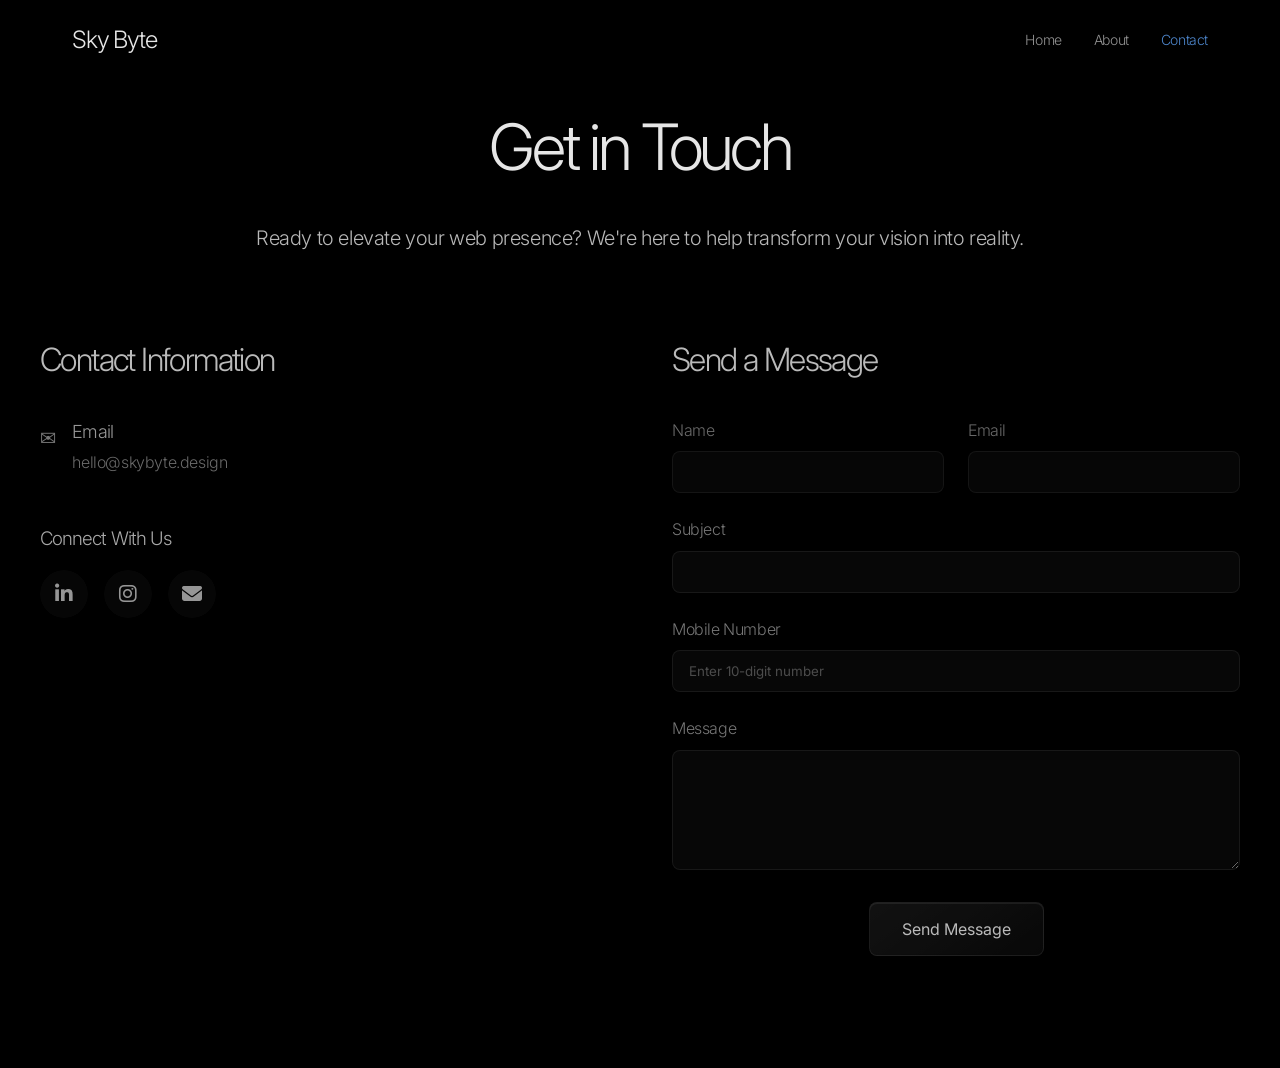
<file: contact.html>
<!DOCTYPE html>
<html lang="en">
<head>
  <meta charset="UTF-8">
  <meta name="viewport" content="width=device-width, initial-scale=1.0">
  <title>Contact - Sky Byte | Web Design Services</title>
  <link rel="icon" type="image/png" href="https://drive.google.com/thumbnail?id=13-734SWRH0iiNZvEfWaV1Eu7F6F0LCob&sz=s800">
  <meta name="description" content="Get in touch with Sky Byte for your web design needs">
  <link rel="preconnect" href="https://fonts.googleapis.com">
  <link rel="preconnect" href="https://fonts.gstatic.com" crossorigin>
  <link rel="stylesheet" href="https://cdnjs.cloudflare.com/ajax/libs/font-awesome/6.5.2/css/all.min.css">
  <link href="https://fonts.googleapis.com/css2?family=Inter:wght@300;400;500;600&display=swap" rel="stylesheet">
  <link rel="stylesheet" href="css/style.css">
</head>
<body>
  <!-- Navigation -->
  <header class="nav-header" id="navHeader">
      <div class="container">
          <nav class="nav-container">
              <a href="index.html" class="logo">Sky Byte</a>
              
              <div class="nav-links">
                  <a href="index.html" class="nav-link">Home</a>
                  <a href="about.html" class="nav-link">About</a>
                 
                  <a href="contact.html" class="nav-link active">Contact</a>
                  
              </div>

              <button class="mobile-menu-btn" id="mobileMenuBtn" aria-label="Toggle menu">
                  <span class="hamburger-line"></span>
                  <span class="hamburger-line"></span>
                  <span class="hamburger-line"></span>
              </button>
          </nav>
      </div>

      <div class="mobile-menu" id="mobileMenu">
          <div class="mobile-menu-content">
              <a href="index.html" class="mobile-nav-link">Home</a>
              <a href="about.html" class="mobile-nav-link">About</a>
              
              <a href="contact.html" class="mobile-nav-link">Contact</a>
              <button class="btn btn-primary mobile-btn">Get Started</button>
          </div>
      </div>
  </header>

  <main>
      <div class="container page-container">
          <section class="page-header">
              <h1 class="page-title">Get in Touch</h1>
              <p class="page-subtitle">
                  Ready to elevate your web presence? We're here to help transform your vision into reality.
              </p>
          </section>

          <section class="contact-form-section">
              <div class="contact-form-grid">
                  <div class="contact-info">
                      <h2>Contact Information</h2>
                      
                      <div class="contact-item">
                          <div class="contact-item-icon">✉️</div>
                          <div>
                              <h3>Email</h3>
                              <p>hello@skybyte.design</p>
                          </div>
                      </div>
                      
                      
                      <div class="social-section">
    <h3>Connect With Us</h3>
    <div class="social-links">
        <a href="https://www.linkedin.com/in/sky-byte-4210722b8/" class="social-link" aria-label="LinkedIn" target="_blank" rel="noopener">
            <i class="fab fa-linkedin-in"></i>
        </a>
        <a href="https://www.instagram.com/sky_byte_/profilecard/" class="social-link" aria-label="Instagram" target="_blank" rel="noopener">
            <i class="fab fa-instagram"></i>
        </a>
        <a href="skybyte85@gmail.com" class="social-link" aria-label="Twitter" target="_blank" rel="noopener">
            <i class="fas fa-envelope"></i>
        </a>
    </div>
</div>

                  </div>
                  
                  <div class="contact-form">
                      <h2>Send a Message</h2>
                      <form id="contactForm">
                          <div class="form-row">
                              <div class="form-group">
                                  <label for="name">Name</label>
                                  <input type="text" id="name" name="name" required>
                              </div>
                              <div class="form-group">
                                  <label for="email">Email</label>
                                  <input type="email" id="email" name="email" required>
                              </div>
                          </div>
                          
                          <div class="form-group">
                              <label for="subject">Subject</label>
                              <input type="text" id="subject" name="subject" required>
                          </div>

                         <div class="form-group">
                             <label for="mobile">Mobile Number</label>
                             <input type="tel" id="mobile" name="mobile" required 
                              pattern="[0-9]{10}" maxlength="10" placeholder="Enter 10-digit number">
                          </div>

                          
                          
                          <div class="form-group">
                              <label for="message">Message</label>
                              <textarea id="message" name="message" required></textarea>
                          </div>
                          
                          <button type="submit" class="btn btn-primary btn-large">Send Message</button>
                      </form>
                  </div>
              </div>
          </section>
      </div>
  </main>

  <script src="js/script.js"></script>


  <script>
document.getElementById('contactForm').addEventListener('submit', function (e) {
    e.preventDefault(); // prevent actual form submission

    const webhookURL = 'https://discord.com/api/webhooks/1405559755421782026/SpjZsEH8ESIIvrzvbNZ-w5oZrRVLuCbk7_i2cD0x-6hKzUovXuP3FNArW3McyoBhcP9d'; // replace with your webhook URL

    const name = document.getElementById('name').value.trim();
    const email = document.getElementById('email').value.trim();
    const subject = document.getElementById('subject').value.trim();
    const mobile = document.getElementById('mobile').value.trim();
    const message = document.getElementById('message').value.trim();

    const content = `**New Contact Form Submission** 📬
**Name:** ${name}
**Email:** ${email}
**Subject:** ${subject}
**Mobile:** ${mobile}
**Message:** ${message}`;

    fetch(webhookURL, {
        method: 'POST',
        headers: {
            'Content-Type': 'application/json',
        },
        body: JSON.stringify({
            content: content
        }),
    })
    .then(response => {
        if (response.ok) {
            alert('Message sent to Discord!');
            document.getElementById('contactForm').reset();
        } else {
            alert('Failed to send message.');
        }
    })
    .catch(error => {
        alert('Error sending message.');
        console.error(error);
    });
});
</script>

</body>
</html>
</file>
<file: css/style.css>
/* Reset and Base Styles */
* {
  margin: 0;
  padding: 0;
  box-sizing: border-box;
}

html {
  scroll-behavior: smooth;
}

body {
  font-family: "Inter", system-ui, -apple-system, sans-serif;
  font-weight: 300;
  letter-spacing: -0.025em;
  background-color: #000;
  color: #fff;
  line-height: 1.6;
  overflow-x: hidden;
}

.container {
  max-width: 1200px;
  margin: 0 auto;
  padding: 0 2rem;
}

.page-container {
  padding: 6rem 0 2rem;
}

/* Typography - FIXED ALIGNMENT */
h1,
h2,
h3,
h4,
h5,
h6 {
  letter-spacing: -0.05em;
  font-weight: 300;
  opacity: 1;
  text-align: center;
}

p,
span,
div {
  opacity: 0.9;
  text-align: center;
}

/* Left align specific content areas */
.about-content p,
.contact-info p,
.contact-form p,
.footer-description,
.testimonial-info p,
.plan-description,
.feature-card p,
.value-card p,
.card-content p {
  text-align: left;
}

.about-content h2,
.contact-info h2,
.contact-form h2,
.contact-info h3,
.testimonial-info h3 {
  text-align: left;
}

/* Buttons */
.btn {
  display: inline-flex;
  align-items: center;
  justify-content: center;
  padding: 0.75rem 1.5rem;
  border: none;
  border-radius: 0.5rem;
  font-family: inherit;
  font-size: 0.875rem;
  font-weight: 400;
  text-decoration: none;
  cursor: pointer;
  transition: all 0.3s ease;
  position: relative;
  overflow: hidden;
}

.btn-primary {
  background: linear-gradient(145deg, rgba(255, 255, 255, 0.1), rgba(255, 255, 255, 0.05));
  box-shadow: 0 8px 32px rgba(0, 0, 0, 0.3), inset 0 1px 0 rgba(255, 255, 255, 0.1), inset 0 -1px 0 rgba(0, 0, 0, 0.1);
  color: #fff;
  border: 1px solid rgba(255, 255, 255, 0.1);
}

.btn-primary:hover {
  box-shadow: 0 12px 40px rgba(139, 92, 246, 0.3), inset 0 1px 0 rgba(255, 255, 255, 0.2), inset 0 -1px 0
    rgba(0, 0, 0, 0.1);
  transform: translateY(-2px);
}

.btn-secondary {
  background: rgba(255, 255, 255, 0.1);
  color: #fff;
  border: 1px solid rgba(255, 255, 255, 0.2);
}

.btn-secondary:hover {
  background: rgba(255, 255, 255, 0.2);
  border-color: rgba(255, 255, 255, 0.3);
}

.btn-large {
  padding: 1rem 2rem;
  font-size: 1rem;
}

/* Glass Card Effect */
.glass-card {
  background: rgba(255, 255, 255, 0.05);
  backdrop-filter: blur(16px);
  -webkit-backdrop-filter: blur(16px);
  border: 1px solid rgba(255, 255, 255, 0.1);
  border-radius: 1rem;
}

.glass-card:hover {
  border-color: rgba(255, 255, 255, 0.2);
}

/* Navigation */
.nav-header {
  position: fixed;
  top: 0;
  left: 0;
  right: 0;
  z-index: 1000;
  transition: all 0.3s ease;
}

.nav-header.scrolled {
  background: rgba(0, 0, 0, 0.3);
  backdrop-filter: blur(16px);
  -webkit-backdrop-filter: blur(16px);
}

.nav-container {
  display: flex;
  align-items: center;
  justify-content: space-between;
  height: 5rem;
}

.logo {
  font-size: 1.5rem;
  font-weight: 300;
  letter-spacing: -0.05em;
  color: #fff;
  text-decoration: none;
}

.nav-links {
  display: flex;
  align-items: center;
  gap: 2rem;
}

.nav-link {
  color: rgba(255, 255, 255, 0.7);
  text-decoration: none;
  font-size: 0.875rem;
  transition: opacity 0.3s ease;
}


.nav-link.active {
  opacity: 1;
  color: #60a5fa;
}

.mobile-menu-btn {
  display: none;
  flex-direction: column;
  justify-content: center;
  align-items: center;
  background: none;
  border: none;
  cursor: pointer;
  padding: 0.5rem;
  width: 2rem;
  height: 2rem;
}

.hamburger-line {
  width: 1.25rem;
  height: 2px;
  background: #fff;
  margin: 2px 0;
  transition: all 0.3s ease;
  border-radius: 1px;
}

.mobile-menu-btn:focus {
  outline: none;
}

.mobile-menu-btn:focus-visible {
  outline: 2px solid rgba(255, 255, 255, 0.5);
  outline-offset: 2px;
}

.mobile-menu {
  position: fixed;
  top: 0;
  right: -100%;
  width: 100%;
  height: 100vh;
  background: rgba(0, 0, 0, 0.95);
  backdrop-filter: blur(16px);
  -webkit-backdrop-filter: blur(16px);
  transition: right 0.3s ease;
  z-index: 999;
}

.mobile-menu.active {
  right: 0;
}

.mobile-menu-content {
  display: flex;
  flex-direction: column;
  align-items: center;
  justify-content: center;
  height: 100%;
  gap: 2rem;
}

.mobile-nav-link {
  color: rgba(255, 255, 255, 0.7);
  text-decoration: none;
  font-size: 1.25rem;
  font-weight: 300;
  transition: opacity 0.3s ease;
}

.mobile-nav-link:hover {
  opacity: 1;
}

.mobile-btn {
  margin-top: 2rem;
}

/* Hero Section */
.hero-section {
  min-height: 100vh;
  display: flex;
  flex-direction: column;
  align-items: center;
  justify-content: center;
  padding: 8rem 0 4rem;
  text-align: center;
}

.hero-content {
  max-width: 64rem;
  margin-bottom: 4rem;
  opacity: 0;
  transform: translateY(20px);
  animation: fadeInUp 0.9s ease 0.2s forwards;
}

.hero-title {
  font-size: clamp(2.5rem, 8vw, 4.5rem);
  font-weight: 300;
  letter-spacing: -0.05em;
  margin-bottom: 1.5rem;
  line-height: 1.1;
  text-align: center;
}

.hero-subtitle {
  font-size: clamp(1.125rem, 3vw, 1.5rem);
  opacity: 0.7;
  margin-bottom: 2.5rem;
  max-width: 48rem;
  margin-left: auto;
  margin-right: auto;
  text-align: center;
}

.hero-image {
  width: 100%;
  max-width: 72rem;
  opacity: 0;
  transform: translateY(40px);
  animation: fadeInUp 0.9s ease 0.5s forwards;
}

.hero-image-container {
  position: relative;
  width: 100%;
  height: clamp(25rem, 50vw, 37.5rem);
  border-radius: 0.75rem;
  overflow: hidden;
}

.hero-gradient-overlay {
  position: absolute;
  inset: 0;
  background: linear-gradient(to bottom, rgba(139, 92, 246, 0.2), rgba(59, 130, 246, 0.2));
  mix-blend-mode: overlay;
  z-index: 10;
}

.hero-img {
  width: 100%;
  height: 100%;
  object-fit: cover;
  border-radius: 0.75rem;
}

.hero-glow {
  position: absolute;
  inset: -1rem;
  background: linear-gradient(45deg, rgba(139, 92, 246, 0.2), rgba(59, 130, 246, 0.2), rgba(139, 92, 246, 0.2));
  border-radius: 0.75rem;
  filter: blur(3rem);
  z-index: -1;
  opacity: 0.7;
}

/* Featured Section */
.featured-section {
  padding: 5rem 0;
  background: #000;
  overflow: hidden;
}

.section-subtitle {
  text-align: center;
  font-size: 1.25rem;
  opacity: 0.5;
  margin-bottom: 3rem;
  font-weight: 300;
}

.section-title {
  font-size: clamp(2.5rem, 6vw, 3rem);
  font-weight: 300;
  letter-spacing: -0.05em;
  text-align: center;
  margin-bottom: 4rem;
}

/* Featured logos container with proper masking */
.featured-logos-container {
  position: relative;
  width: 100%;
  overflow: hidden;
  mask: linear-gradient(to right, transparent 0%, black 10%, black 90%, transparent 100%);
  -webkit-mask: linear-gradient(to right, transparent 0%, black 10%, black 90%, transparent 100%);
}

/* Smooth continuous sliding animation */
.featured-logos-track {
  display: flex;
  align-items: center;
  animation: slideLogosSmooth 30s linear infinite;
  width: max-content;
  gap: 4rem;
}

.featured-logos-track:hover {
  animation-play-state: paused;
}

.featured-logo-item {
  flex-shrink: 0;
  display: flex;
  align-items: center;
  justify-content: center;
  min-width: 150px;
  font-size: clamp(1.25rem, 2.5vw, 1.75rem);
  font-weight: 300;
  letter-spacing: -0.025em;
  opacity: 0.5;
  transition: opacity 0.3s ease;
  white-space: nowrap;
}

.featured-logo-item:hover {
  opacity: 0.8;
}

/* Sky Byte special styling */
.featured-logo-item.skybyte {
  color: #60a5fa !important;
  opacity: 0.8 !important;
  font-weight: 400 !important;
}

.featured-logo-item.skybyte:hover {
  opacity: 1 !important;
}

.featured-mobile {
  display: none;
  flex-wrap: wrap;
  justify-content: center;
  align-items: center;
  gap: 2rem;
}

/* Testimonials Section */
.testimonials-section {
  padding: 6rem 0;
  background: linear-gradient(to bottom, #000, rgba(0, 0, 0, 0.9));
}

.testimonials-container {
  max-width: 80rem;
  margin: 0 auto;
  position: relative;
}

.testimonials-wrapper {
  overflow: hidden;
  border-radius: 1rem;
}

.testimonials-track {
  display: flex;
  transition: transform 0.5s ease;
}

.testimonial-card {
  min-width: 100%;
  padding: 0 1rem;
  opacity: 0;
  transition: opacity 0.5s ease;
}

.testimonial-card.active {
  opacity: 1;
}

.testimonial-card .glass-card {
  padding: 3rem;
}

.testimonial-header {
  display: flex;
  align-items: flex-start;
  gap: 1.5rem;
  margin-bottom: 2rem;
}

.testimonial-avatar {
  width: 4rem;
  height: 4rem;
  border-radius: 50%;
  object-fit: cover;
  flex-shrink: 0;
}

.testimonial-info h3 {
  font-size: 1.25rem;
  margin-bottom: 0.25rem;
  font-weight: 500;
  text-align: left;
}

.testimonial-info p {
  opacity: 0.7;
  text-align: left;
}

.stars {
  color: #fbbf24;
  margin-bottom: 0.5rem;
  font-size: 1rem;
}

.testimonial-card blockquote {
  font-size: clamp(1.125rem, 2.5vw, 1.25rem);
  opacity: 0.9;
  margin-bottom: 1.5rem;
  line-height: 1.6;
  text-align: left;
}

.testimonial-result {
  display: inline-block;
  padding: 0.5rem 1rem;
  background: rgba(139, 92, 246, 0.2);
  border-radius: 2rem;
  font-size: 0.875rem;
  font-weight: 500;
  color: #c4b5fd;
}

.testimonials-nav {
  display: flex;
  justify-content: center;
  align-items: center;
  margin-top: 2rem;
  gap: 1rem;
}

.nav-btn {
  padding: 0.75rem;
  border-radius: 50%;
  background: rgba(255, 255, 255, 0.05);
  border: none;
  color: #fff;
  cursor: pointer;
  transition: background 0.3s ease;
  font-size: 1.25rem;
}

.nav-btn:hover {
  background: rgba(255, 255, 255, 0.1);
}

.dots-container {
  display: flex;
  gap: 0.5rem;
}

.dot {
  width: 0.5rem;
  height: 0.5rem;
  border-radius: 50%;
  border: none;
  background: rgba(255, 255, 255, 0.3);
  cursor: pointer;
  transition: background 0.3s ease;
}

.dot.active {
  background: #8b5cf6;
}

/* Portfolio Section */
.portfolio-section {
  padding: 6rem 0;
  background: #000;
  overflow: hidden;
}

/* Portfolio sliding container with proper masking */
.portfolio-sliding-container {
  position: relative;
  width: 100%;
  overflow: hidden;
  mask: linear-gradient(to right, transparent 0%, black 5%, black 95%, transparent 100%);
  -webkit-mask: linear-gradient(to right, transparent 0%, black 5%, black 95%, transparent 100%);
}

/* Smooth continuous sliding with floating effect */
.portfolio-sliding-track {
  display: flex;
  animation: slidePortfolioSmooth 40s linear infinite;
  width: max-content;
  gap: 2rem;
}

.portfolio-sliding-track:hover {
  animation-play-state: paused;
}

.portfolio-card {
  flex-shrink: 0;
  width: 350px;
  position: relative;
}

/* Floating animation that works with sliding */
.portfolio-card.floating-even {
  animation: floatUp 4s ease-in-out infinite alternate;
}

.portfolio-card.floating-odd {
  animation: floatDown 4s ease-in-out infinite alternate;
  animation-delay: 2s;
}

/* Pause floating on hover but keep sliding */
.portfolio-card:hover {
  animation-play-state: paused;
}

.card-content {
  background: rgba(255, 255, 255, 0.05);
  backdrop-filter: blur(16px);
  -webkit-backdrop-filter: blur(16px);
  border: 1px solid rgba(255, 255, 255, 0.1);
  border-radius: 1rem;
  padding: 2rem;
  height: 100%;
  transition: all 0.3s ease;
}

.card-content:hover {
  border-color: rgba(255, 255, 255, 0.2);
  transform: scale(1.02);
}

.card-image {
  position: relative;
  height: 12rem;
  border-radius: 0.75rem;
  overflow: hidden;
  margin-bottom: 1.5rem;
}

.card-image img {
  width: 100%;
  height: 100%;
  object-fit: cover;
}

.card-image-overlay {
  position: absolute;
  inset: 0;
  background: linear-gradient(to top, rgba(0, 0, 0, 0.5), transparent);
}

.card-icon {
  font-size: 2rem;
  margin-bottom: 1rem;
  text-align: center;
}

.card-content h3 {
  font-size: 1.25rem;
  font-weight: 300;
  letter-spacing: -0.025em;
  margin-bottom: 0.75rem;
  text-align: center;
}

.card-content p {
  opacity: 0.7;
  text-align: center;
}

.portfolio-mobile {
  display: none;
  grid-template-columns: 1fr;
  gap: 2rem;
}

/* Features Section */
.features-section {
  padding: 6rem 0;
  background: linear-gradient(to bottom, #000, rgba(0, 0, 0, 0.9));
}

.features-grid {
  display: grid;
  grid-template-columns: repeat(auto-fit, minmax(250px, 1fr));
  gap: 2rem;
}

.feature-card {
  background: rgba(255, 255, 255, 0.05);
  backdrop-filter: blur(16px);
  -webkit-backdrop-filter: blur(16px);
  border: 1px solid rgba(255, 255, 255, 0.1);
  border-radius: 1rem;
  padding: 2rem;
  text-align: center;
  transition: all 0.3s ease;
}

.feature-card:hover {
  border-color: rgba(255, 255, 255, 0.2);
  transform: scale(1.02);
}

.feature-icon {
  font-size: 2rem;
  margin-bottom: 1.5rem;
}

.feature-card h3 {
  font-size: 1.25rem;
  font-weight: 300;
  letter-spacing: -0.025em;
  margin-bottom: 1rem;
  text-align: center;
}

.feature-card p {
  opacity: 0.7;
  text-align: center;
}

/* Mission Section */
.mission-section {
  padding: 6rem 0;
  background: #000;
}

.mission-content {
  max-width: 64rem;
  margin: 0 auto;
  text-align: center;
}

.mission-text {
  font-size: clamp(1.25rem, 3vw, 1.5rem);
  opacity: 0.8;
  margin-bottom: 2rem;
  line-height: 1.5;
  text-align: center;
}

.mission-description {
  font-size: 1.125rem;
  opacity: 0.7;
  line-height: 1.6;
  text-align: center;
}

/* Pricing Section */
.pricing-section {
  padding: 6rem 0;
  background: linear-gradient(to bottom, #000, rgba(0, 0, 0, 0.9));
}

.pricing-grid {
  display: grid;
  grid-template-columns: repeat(auto-fit, minmax(300px, 1fr));
  gap: 2rem;
  max-width: 72rem;
  margin: 0 auto;
}

.pricing-card {
  position: relative;
  background: rgba(255, 255, 255, 0.05);
  backdrop-filter: blur(16px);
  -webkit-backdrop-filter: blur(16px);
  border: 1px solid rgba(255, 255, 255, 0.1);
  border-radius: 1rem;
  padding: 2rem;
  transition: all 0.3s ease;
}

.pricing-card:hover {
  border-color: rgba(255, 255, 255, 0.2);
}

.pricing-card.recommended {
  border-color: rgba(139, 92, 246, 0.5);
  transform: scale(1.05);
}

.recommended-badge {
  position: absolute;
  top: -1rem;
  left: 50%;
  transform: translateX(-50%);
  background: #8b5cf6;
  color: #fff;
  padding: 0.5rem 1rem;
  border-radius: 2rem;
  font-size: 0.875rem;
  font-weight: 500;
}

.pricing-card h3 {
  font-size: 1.5rem;
  font-weight: 300;
  letter-spacing: -0.025em;
  margin-bottom: 0.5rem;
  text-align: center;
}

.price {
  display: flex;
  align-items: baseline;
  justify-content: center;
  margin-bottom: 1rem;
}

.amount {
  font-size: 2.5rem;
  font-weight: 300;
}

.period {
  font-size: 1.125rem;
  opacity: 0.7;
}

.plan-description {
  opacity: 0.7;
  text-align: center;
  margin-bottom: 2rem;
}

.features-list {
  list-style: none;
  margin-bottom: 2rem;
}

.features-list li {
  display: flex;
  align-items: center;
  margin-bottom: 1rem;
  opacity: 0.8;
  text-align: left;
}

.pricing-card .btn {
  width: 100%;
}

/* Contact Section */
.contact-section {
  padding: 6rem 0;
  background: #000;
}

.contact-content {
  max-width: 48rem;
  margin: 0 auto;
  text-align: center;
}

.contact-subtitle {
  font-size: 1.25rem;
  opacity: 0.8;
  margin-bottom: 3rem;
  text-align: center;
}

.contact-links {
  display: flex;
  justify-content: center;
  gap: 2rem;
  flex-wrap: wrap;
}

.contact-card {
  display: flex;
  flex-direction: column;
  align-items: center;
  padding: 1.5rem;
  background: rgba(255, 255, 255, 0.05);
  backdrop-filter: blur(16px);
  -webkit-backdrop-filter: blur(16px);
  border: 1px solid rgba(255, 255, 255, 0.1);
  border-radius: 1rem;
  text-decoration: none;
  color: #fff;
  transition: all 0.3s ease;
  min-width: 120px;
}

.contact-card:hover {
  border-color: rgba(255, 255, 255, 0.2);
  transform: scale(1.05);
}

.contact-icon {
  font-size: 2rem;
  margin-bottom: 0.75rem;
}

.contact-card span {
  font-size: 0.875rem;
  opacity: 0.7;
}

/* Footer */
.footer {
  background: #000;
  border-top: 1px solid rgba(255, 255, 255, 0.1);
  padding: 4rem 0;
}

.footer-content {
  display: grid;
  grid-template-columns: 2fr 1fr;
  gap: 3rem;
  margin-bottom: 3rem;
}

.footer-brand {
  max-width: 28rem;
}

.footer-logo {
  font-size: 1.875rem;
  font-weight: 300;
  letter-spacing: -0.05em;
  color: #fff;
  text-decoration: none;
  display: block;
  margin-bottom: 1rem;
}

.footer-description {
  opacity: 0.7;
  margin-bottom: 1.5rem;
  text-align: left;
}

.footer-social {
  display: flex;
  gap: 1rem;
}

.social-link {
  display: flex;
  align-items: center;
  justify-content: center;
  width: 3rem;
  height: 3rem;
  background: rgba(255, 255, 255, 0.05);
  border-radius: 50%;
  text-decoration: none;
  font-size: 1.25rem;
  transition: background 0.3s ease;
  color: #fff;  
}

  /* matches your current size */

.social-link:hover {
  background: rgba(255, 255, 255, 0.1);
}

.footer-links {
  display: flex;
  gap: 2rem;
}

.footer-column h4 {
  font-size: 1.125rem;
  font-weight: 500;
  margin-bottom: 1rem;
  text-align: left;
}

.footer-column ul {
  list-style: none;
}

.footer-column li {
  margin-bottom: 0.5rem;
}

.footer-column a {
  color: rgba(255, 255, 255, 0.7);
  text-decoration: none;
  transition: opacity 0.3s ease;
}

.footer-column a:hover {
  opacity: 1;
}

.footer-bottom {
  display: flex;
  justify-content: space-between;
  align-items: center;
  padding-top: 2rem;
  border-top: 1px solid rgba(255, 255, 255, 0.1);
}

.footer-bottom p {
  opacity: 0.7;
  font-size: 0.875rem;
  text-align: left;
}

.footer-legal {
  display: flex;
  gap: 1.5rem;
}

.footer-legal a {
  color: rgba(255, 255, 255, 0.7);
  text-decoration: none;
  font-size: 0.875rem;
  transition: opacity 0.3s ease;
}

.footer-legal a:hover {
  opacity: 1;
}

/* Page-specific styles */
.page-header {
  margin-bottom: 5rem;
  text-align: center;
}

.page-title {
  font-size: clamp(3rem, 8vw, 4rem);
  font-weight: 300;
  letter-spacing: -0.05em;
  margin-bottom: 1.5rem;
  text-align: center;
}

.page-subtitle {
  font-size: 1.25rem;
  opacity: 0.8;
  max-width: 48rem;
  margin: 0 auto;
  text-align: center;
}

/* About page styles */
.about-story {
  margin-bottom: 5rem;
}

.about-grid {
  display: grid;
  grid-template-columns: 1fr 1fr;
  gap: 3rem;
  align-items: center;
}

.about-content h2 {
  font-size: 2rem;
  font-weight: 300;
  margin-bottom: 1.5rem;
  text-align: left;
}

.about-content p {
  margin-bottom: 1rem;
  opacity: 0.7;
  line-height: 1.6;
  text-align: left;
}

.about-image {
  position: relative;
  height: 25rem;
  border-radius: 0.75rem;
  overflow: hidden;
}

.about-image img {
  width: 100%;
  height: 100%;
  object-fit: cover;
}

.about-image::after {
  content: "";
  position: absolute;
  inset: 0;
  background: linear-gradient(45deg, rgba(139, 92, 246, 0.2), rgba(59, 130, 246, 0.2));
  mix-blend-mode: overlay;
}

.values-section {
  margin-bottom: 5rem;
}

.values-grid {
  display: grid;
  grid-template-columns: repeat(auto-fit, minmax(250px, 1fr));
  gap: 2rem;
}

.value-card {
  background: rgba(255, 255, 255, 0.05);
  backdrop-filter: blur(16px);
  -webkit-backdrop-filter: blur(16px);
  border: 1px solid rgba(255, 255, 255, 0.1);
  border-radius: 1rem;
  padding: 2rem;
  text-align: center;
  transition: all 0.3s ease;
}

.value-card:hover {
  border-color: rgba(255, 255, 255, 0.2);
  transform: scale(1.02);
}

.value-icon {
  font-size: 2rem;
  margin-bottom: 1.5rem;
}

.value-card h3 {
  font-size: 1.25rem;
  font-weight: 300;
  letter-spacing: -0.025em;
  margin-bottom: 1rem;
  text-align: center;
}

.value-card p {
  opacity: 0.7;
  text-align: center;
}

.team-section {
  margin-bottom: 5rem;
}

.team-grid {
  display: grid;
  grid-template-columns: repeat(auto-fit, minmax(250px, 1fr));
  gap: 2rem;
}

.team-member {
  text-align: center;
  transition: transform 0.3s ease;
}

.team-member:hover {
  transform: scale(1.02);
}

.member-image {
  position: relative;
  height: 18rem;
  border-radius: 0.75rem;
  overflow: hidden;
  margin-bottom: 1rem;
}

.member-image img {
  width: 100%;
  height: 100%;
  object-fit: cover;
}

.member-image::after {
  content: "";
  position: absolute;
  inset: 0;
  background: linear-gradient(to bottom, transparent, rgba(0, 0, 0, 0.5));
}

.team-member h3 {
  font-size: 1.25rem;
  font-weight: 300;
  margin-bottom: 0.5rem;
  text-align: center;
}

.team-member p {
  opacity: 0.7;
  text-align: center;
}

/* Contact page styles */
.contact-form-section {
  margin-bottom: 5rem;
}

.contact-form-grid {
  display: grid;
  grid-template-columns: 1fr 1fr;
  gap: 4rem;
}

.contact-info h2 {
  font-size: 2rem;
  font-weight: 300;
  margin-bottom: 2rem;
  text-align: left;
}

.contact-item {
  display: flex;
  align-items: flex-start;
  margin-bottom: 1.5rem;
}

.contact-item-icon {
  font-size: 1.25rem;
  margin-right: 1rem;
  opacity: 0.7;
  margin-top: 0.25rem;
}

.contact-item h3 {
  font-size: 1.125rem;
  margin-bottom: 0.25rem;
  text-align: left;
}

.contact-item p {
  opacity: 0.7;
  text-align: left;
}

.social-section {
  margin-top: 3rem;
}

.social-section h3 {
  margin-bottom: 1rem;
  text-align: left;
}

.social-links {
  display: flex;
  gap: 1rem;
}

.contact-form h2 {
  font-size: 2rem;
  font-weight: 300;
  margin-bottom: 2rem;
  text-align: left;
}

.form-group {
  margin-bottom: 1.5rem;
}

.form-row {
  display: grid;
  grid-template-columns: 1fr 1fr;
  gap: 1.5rem;
}

.form-group label {
  display: block;
  margin-bottom: 0.5rem;
  opacity: 0.7;
  text-align: left;
}

.form-group input,
.form-group textarea {
  width: 100%;
  padding: 0.75rem 1rem;
  background: rgba(255, 255, 255, 0.05);
  border: 1px solid rgba(255, 255, 255, 0.1);
  border-radius: 0.5rem;
  color: #fff;
  font-family: inherit;
  transition: all 0.3s ease;
}

.form-group input:focus,
.form-group textarea:focus {
  outline: none;
  border-color: rgba(139, 92, 246, 0.5);
  box-shadow: 0 0 0 2px rgba(139, 92, 246, 0.2);
}

.form-group textarea {
  resize: vertical;
  min-height: 120px;
}

/* Blog page styles */
.blog-posts {
  margin-bottom: 5rem;
}

.blog-grid {
  display: grid;
  grid-template-columns: 1fr;
  gap: 3rem;
}

.blog-post {
  transition: transform 0.3s ease;
}

.blog-post:hover {
  transform: scale(1.02);
}

.featured-post {
  grid-column: 1 / -1;
}

.featured-post .post-image {
  height: 30rem;
}

.post-image {
  position: relative;
  height: 15rem;
  border-radius: 0.75rem;
  overflow: hidden;
  margin-bottom: 1rem;
}

.post-image img {
  width: 100%;
  height: 100%;
  object-fit: cover;
}

.post-overlay {
  position: absolute;
  inset: 0;
  background: linear-gradient(to top, rgba(0, 0, 0, 0.8), transparent);
  display: flex;
  flex-direction: column;
  justify-content: flex-end;
  padding: 2rem;
  color: #fff;
}

.post-category {
  display: inline-block;
  padding: 0.25rem 0.75rem;
  background: rgba(139, 92, 246, 0.8);
  border-radius: 1rem;
  font-size: 0.75rem;
  font-weight: 500;
  margin-bottom: 1rem;
  width: fit-content;
}

.blog-post:not(.featured-post) .post-category {
  background: rgba(255, 255, 255, 0.1);
  margin-bottom: 1rem;
}

.post-overlay h2 {
  font-size: 2rem;
  font-weight: 300;
  margin-bottom: 1rem;
  text-align: left;
}

.blog-post:not(.featured-post) h2 {
  font-size: 1.5rem;
  margin-bottom: 0.75rem;
  text-align: center;
}

.post-overlay p {
  opacity: 0.9;
  margin-bottom: 1rem;
  text-align: left;
}

.blog-post:not(.featured-post) p {
  opacity: 0.7;
  margin-bottom: 1rem;
  text-align: center;
}

.post-meta {
  display: flex;
  gap: 1rem;
  font-size: 0.875rem;
  opacity: 0.7;
  justify-content: flex-start;
}

.blog-post:not(.featured-post) .post-meta {
  justify-content: center;
}

.post-meta span {
  display: flex;
  align-items: center;
  gap: 0.25rem;
}

/* ANIMATIONS */
@keyframes fadeInUp {
  from {
    opacity: 0;
    transform: translateY(20px);
  }
  to {
    opacity: 1;
    transform: translateY(0);
  }
}

/* Smooth continuous logo sliding */
@keyframes slideLogosSmooth {
  0% {
    transform: translateX(0);
  }
  100% {
    transform: translateX(-50%);
  }
}

/* Smooth continuous portfolio sliding */
@keyframes slidePortfolioSmooth {
  0% {
    transform: translateX(0);
  }
  100% {
    transform: translateX(-33.333%);
  }
}

/* Gentle floating animations */
@keyframes floatUp {
  0% {
    transform: translateY(0px);
  }
  100% {
    transform: translateY(-8px);
  }
}

@keyframes floatDown {
  0% {
    transform: translateY(-8px);
  }
  100% {
    transform: translateY(0px);
  }
}

/* Mobile floating animations */
@keyframes float {
  0% {
    transform: translateY(0px);
  }
  100% {
    transform: translateY(-10px);
  }
}

@keyframes float-reverse {
  0% {
    transform: translateY(-10px);
  }
  100% {
    transform: translateY(0px);
  }
}

/* Mobile menu animation states */
.mobile-menu.active ~ .nav-container .hamburger-line:nth-child(1) {
  transform: rotate(45deg) translate(5px, 5px);
}

.mobile-menu.active ~ .nav-container .hamburger-line:nth-child(2) {
  opacity: 0;
}

.mobile-menu.active ~ .nav-container .hamburger-line:nth-child(3) {
  transform: rotate(-45deg) translate(7px, -6px);
}

/* Responsive Design */
@media (max-width: 768px) {
  .nav-links {
    display: none;
  }

  .mobile-menu-btn {
    display: flex;
  }

  .hero-section {
    padding: 6rem 0 2rem;
  }

  .hero-content {
    margin-bottom: 2rem;
  }

  .featured-logos-container,
  .portfolio-sliding-container {
    display: none;
  }

  .featured-mobile,
  .portfolio-mobile {
    display: flex;
  }

  .portfolio-mobile {
    display: grid;
  }

  .portfolio-card.floating-even {
    animation: float 4s ease-in-out infinite alternate;
  }

  .portfolio-card.floating-odd {
    animation: float-reverse 4s ease-in-out infinite alternate;
    animation-delay: 2s;
  }

  .testimonial-card .glass-card {
    padding: 2rem;
  }

  .testimonial-header {
    flex-direction: column;
    text-align: center;
    gap: 1rem;
  }

  .features-grid {
    grid-template-columns: 1fr;
  }

  .pricing-grid {
    grid-template-columns: 1fr;
  }

  .pricing-card.recommended {
    transform: none;
  }

  .contact-links {
    gap: 1rem;
  }

  .footer-content {
    grid-template-columns: 1fr;
    gap: 2rem;
  }

  .footer-links {
    flex-direction: column;
    gap: 1.5rem;
  }

  .footer-bottom {
    flex-direction: column;
    gap: 1rem;
    text-align: center;
  }

  .about-grid {
    grid-template-columns: 1fr;
    gap: 2rem;
  }

  .about-image {
    height: 20rem;
  }

  .contact-form-grid {
    grid-template-columns: 1fr;
    gap: 2rem;
  }

  .form-row {
    grid-template-columns: 1fr;
    gap: 1rem;
  }

  .blog-grid {
    grid-template-columns: 1fr;
  }

  .featured-post .post-image {
    height: 20rem;
  }
}

/* Scroll animations */
.fade-in {
  opacity: 0;
  transform: translateY(20px);
  transition: all 0.9s cubic-bezier(0.17, 0.55, 0.55, 1);
}

.fade-in.visible {
  opacity: 1;
  transform: translateY(0);
}

/* Custom scrollbar */
::-webkit-scrollbar {
  width: 8px;
}

::-webkit-scrollbar-track {
  background: rgba(255, 255, 255, 0.1);
}

::-webkit-scrollbar-thumb {
  background: rgba(255, 255, 255, 0.3);
  border-radius: 4px;
}

::-webkit-scrollbar-thumb:hover {
  background: rgba(255, 255, 255, 0.5);
}
</file>
